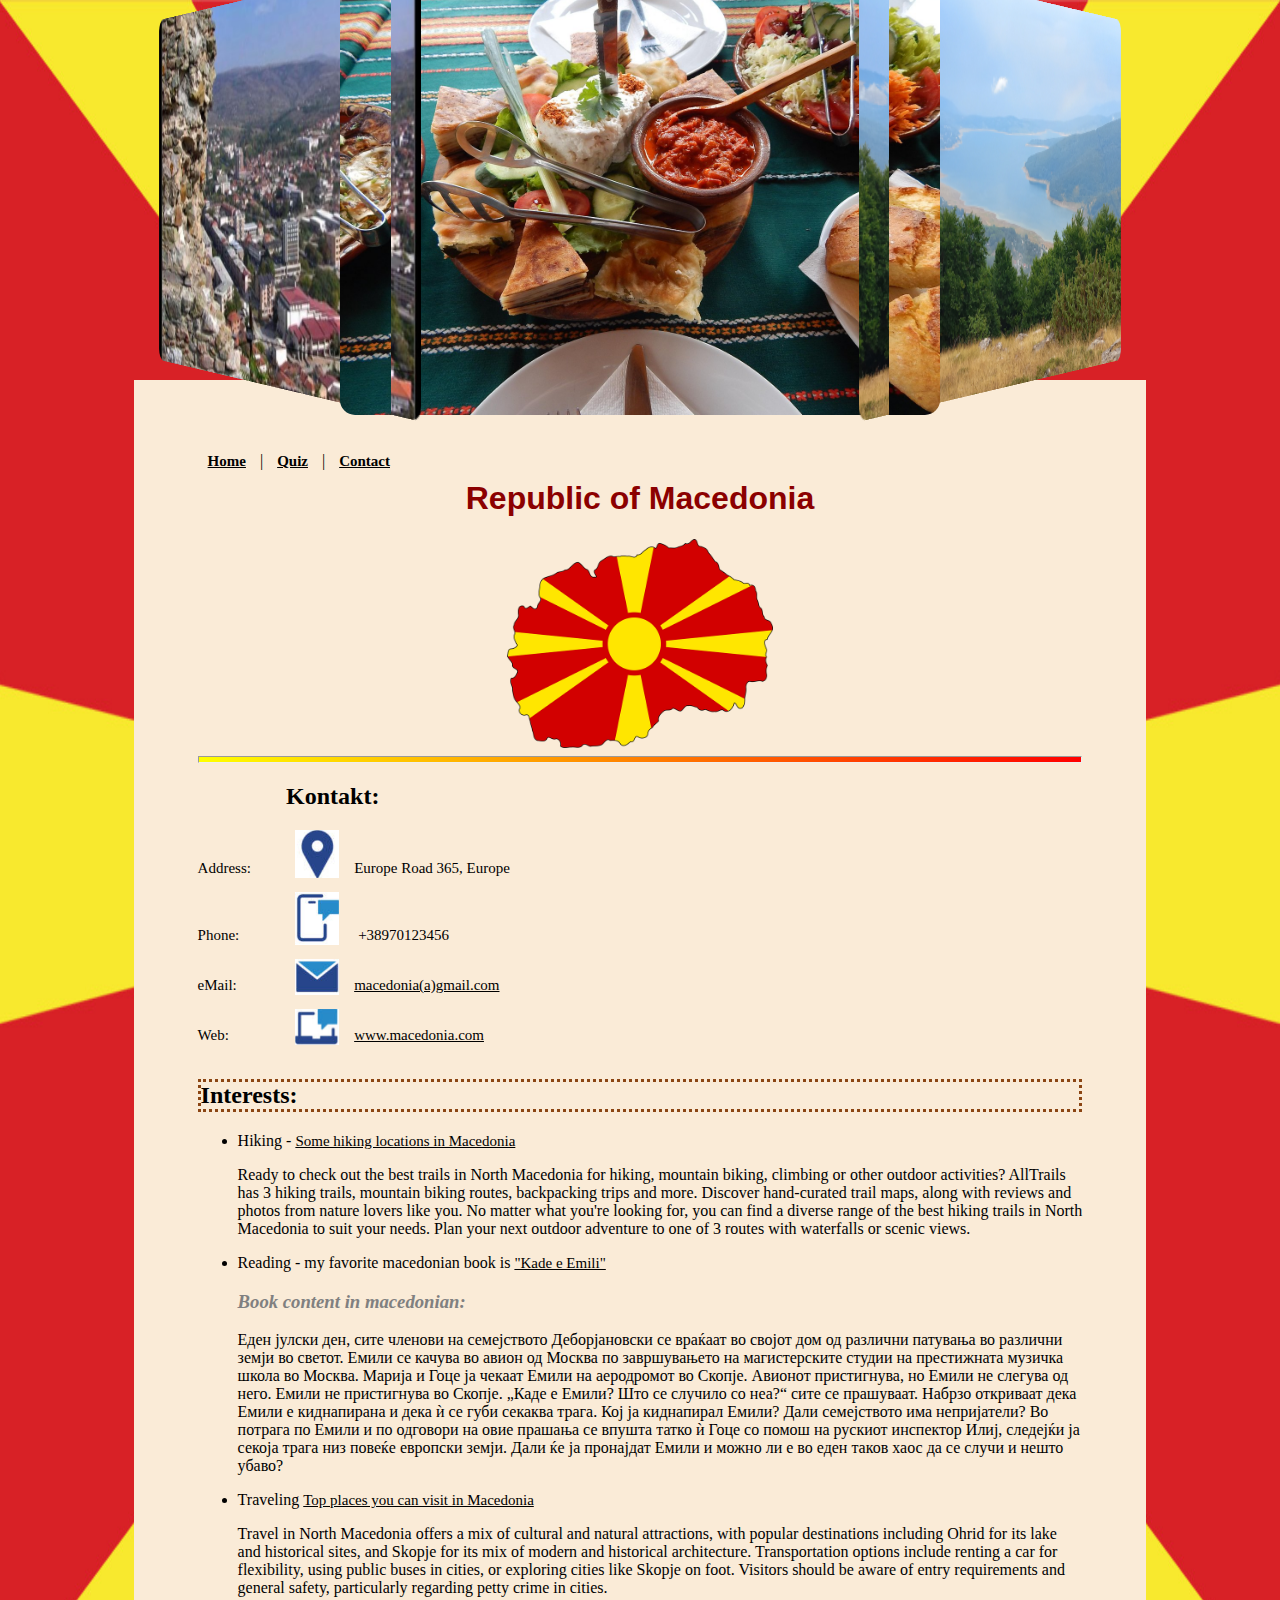
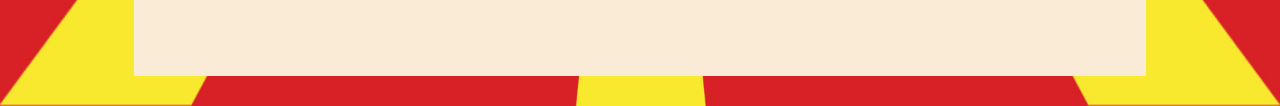
<file: index.html>
<!DOCTYPE html>
<html lang="en">
    <head>
        <title>Business Card</title>
        <link href="styles.css" rel="stylesheet"/>
    </head>
<body>

    <div class="carousel3d">
        <div class="carousel3d-container">
            <img src="images/m1.jpg" alt="Macedonia 1">
            <img src="images/m2.jpg" alt="Macedonia 2">
            <img src="images/m3.jpg" alt="Macedonia 3">
            <img src="images/m4.jpg" alt="Macedonia 4">
            <img src="images/m5.jpg" alt="Macedonia 5">
            <img src="images/m6.jpg" alt="Macedonia 6">
            <img src="images/m7.jpg" alt="Macedonia 7">
            <img src="images/m8.jpg" alt="Macedonia 8">
        </div>
    </div>

    <div class="bcard">
        <nav>
        <a href="index.html">Home</a> |
        <a href="quiz.html">Quiz</a> |
        <a href="contact.html">Contact</a>
    </nav>
        <h1>Republic of Macedonia</h1>
        <img class="mainimg" src="images/mk_border_flag.png" alt="Black & White Border Macedonia">
    
        <hr>

        <section>
            <h2 id="description">Kontakt:</h2>

            <article class="contact">
                <p class="contacttype">Address:</p><img class="contactimg" src ="images/address.png" alt = "Adress Icon"><p class="contactinfo">Europe Road 365, Europe</p>
                </article>
                <article class="contact">
                <p class="contacttype">Phone:</p><img class="contactimg" src ="images/mobile.png" alt = "Mobile Phone Icon"> <p class="contactinfo">+38970123456</p>
                </article>
                <article class="contact">
                <p class="contacttype">eMail:</p><img class="contactimg" src ="images/email.png" alt = "Email Icon"><a class="contactinfo" href ="macedonia@gmail.com">macedonia(a)gmail.com</a>
                </article>
                <article class="contact">
                <p class="contacttype">Web:</p><img class="contactimg" src ="images/web.png" alt = "Computer Icon"><a class="contactinfo" href ="www.macedonia.com" target="_blank">www.macedonia.com</a>
            </article>

        </section>

        <section>

            <h2 class="interests">Interests:</h2>
            <ul>
                <li>
                    Hiking -
                    <a href="https://www.alltrails.com/macedonia" target="_blank">
                    Some hiking locations in Macedonia</a>
                    <p>Ready to check out the best trails in North Macedonia for hiking, mountain biking, 
                    climbing or other outdoor activities? AllTrails has 3 hiking trails, mountain biking routes, 
                    backpacking trips and more. Discover hand-curated trail maps, along with reviews and photos from nature lovers like you. 
                    No matter what you're looking for, you can find a diverse range of the best hiking trails in North Macedonia to suit your needs. 
                    Plan your next outdoor adventure to one of 3 routes with waterfalls or scenic views.
                    </p>
                </li>
                <li>
                    Reading - my favorite macedonian book is
                    <a href="https://polica.com.mk/kniga/kade-e-emili" target="_blank">
                    "Kade e Emili" 
                    </a>
                    <h3>Book content in macedonian:</h3>
                    <p>Еден јулски ден, сите членови на семејството Деборјановски се враќаат во својот дом од различни патувања во различни земји во светот. 
                        Емили се качува во авион од Москва по завршувањето на магистерските студии на престижната музичка школа во Москва. Марија и Гоце ја чекаат 
                        
                        Емили на аеродромот во Скопје. Авионот пристигнува, но Емили не слегува од него. Емили не пристигнува во Скопје. „Каде е Емили? Што се случило со неа?“ сите се прашуваат.

                        Набрзо откриваат дека Емили е киднапирана и дека ѝ се губи секаква трага. Кој ја киднапирал Емили? Дали семејството има непријатели? Во потрага по Емили и по одговори на овие прашања се впушта татко ѝ Гоце 
                        со помош на рускиот инспектор Илиј, следејќи ја секоја трага низ повеќе европски земји.

                        Дали ќе ја пронајдат Емили и можно ли е во еден таков хаос да се случи и нешто убаво?
                    </p>
                </li>
                <li>Traveling
                    <a href="https://www.mywanderlust.pl/places-to-visit-in-macedonia/" target="_blank">
                    Top places you can visit in Macedonia
                    </a>
                    <p>Travel in North Macedonia offers a mix of cultural and natural attractions, with popular destinations including Ohrid 
                        for its lake and historical sites, and Skopje for its mix of modern and historical architecture. 
                        Transportation options include renting a car for flexibility, using public buses in cities, or exploring cities 
                        like Skopje on foot. Visitors should be aware of entry requirements and general safety, particularly regarding petty crime in cities. 
                    </p>
                </li>
            </ul>
        </section>
    </div>
    <script src="script.js"></script>
</body>
</file>
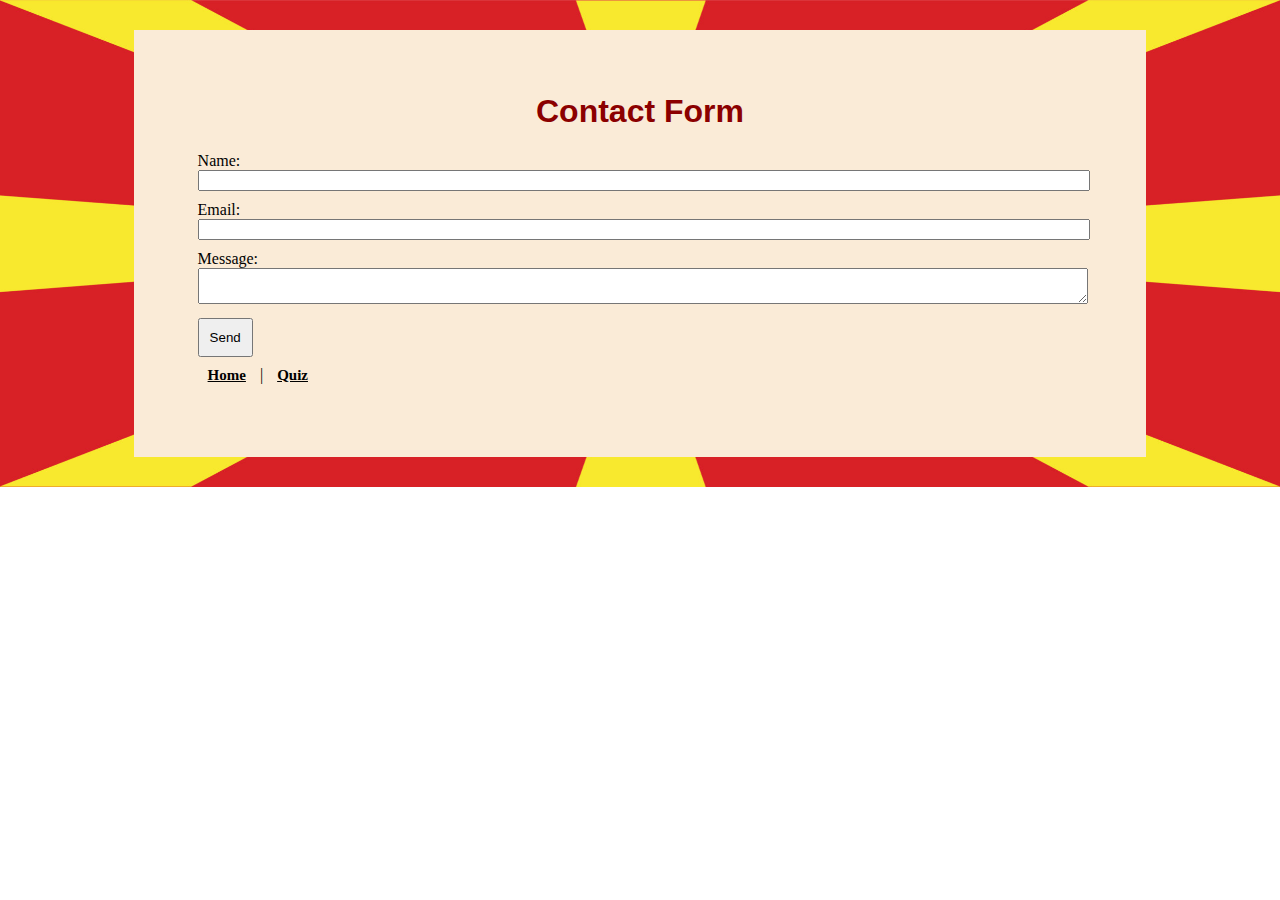
<file: contact.html>
<!DOCTYPE html>
<html lang="en">
<head>
    <meta charset="UTF-8">
    <title>Contact Form</title>
    <link rel="stylesheet" href="styles.css">
</head>
<body>

<div class="bcard">
    <h1>Contact Form</h1>

    <form id="contactForm">
        <label>Name:</label>
        <input type="text" id="name" required>

        <label>Email:</label>
        <input type="email" id="email" required>

        <label>Message:</label>
        <textarea id="message" required></textarea>

        <button type="submit">Send</button>
    </form>

    <nav>
        <a href="index.html">Home</a> |
        <a href="quiz.html">Quiz</a>
    </nav>
</div>

<script src="script.js"></script>
</body>
</html>
</file>
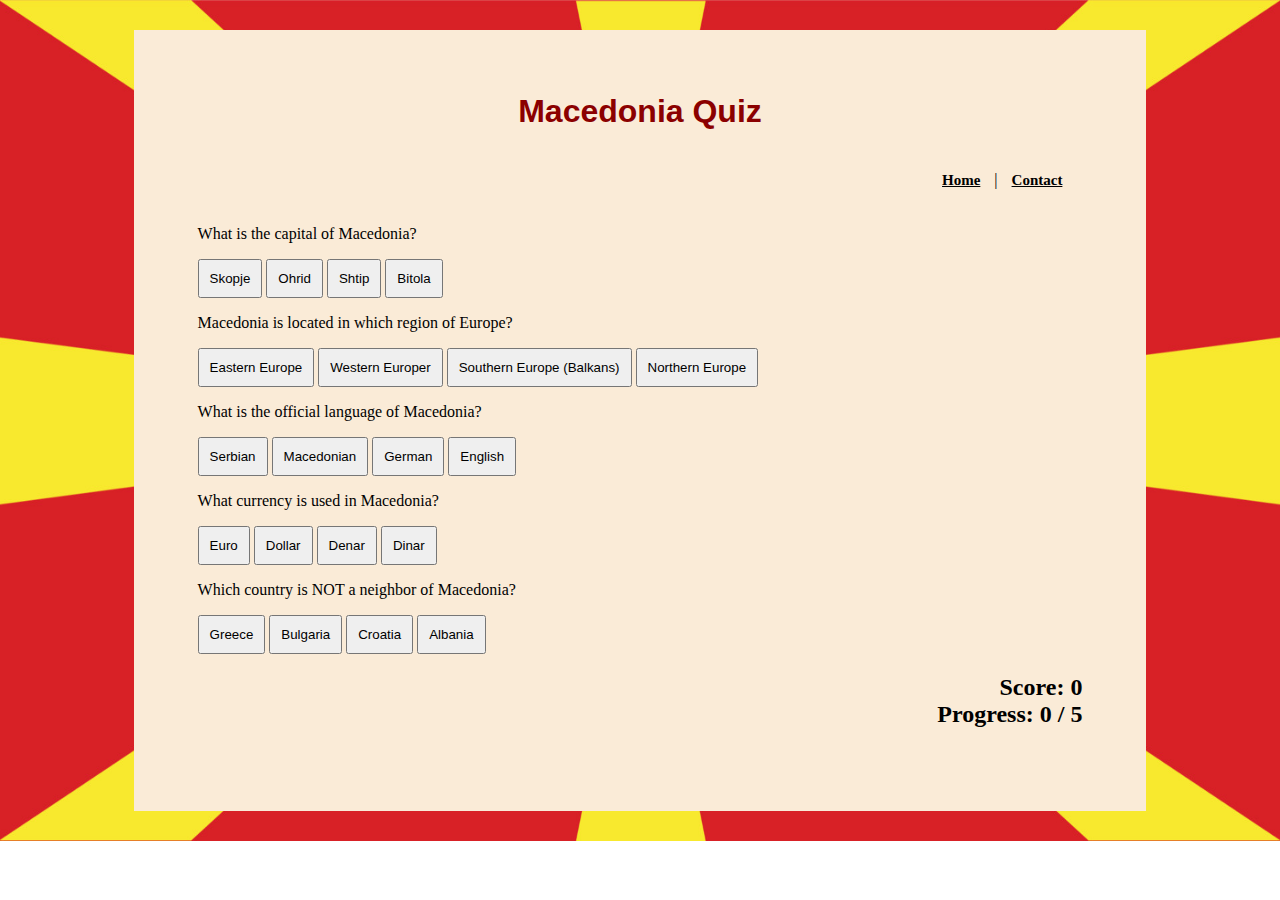
<file: quiz.html>
<!DOCTYPE html>
<html lang="en">
<head>
    <meta charset="UTF-8">
    <title>Macedonia Quiz</title>
    <link rel="stylesheet" href="styles.css">
</head>
<body>

<div class="bcard">
    <h1>Macedonia Quiz</h1>

    <nav class="navbar">
        <a href="index.html">Home</a> |
        <a href="contact.html">Contact</a>
    </nav>

    <p>What is the capital of Macedonia?</p>

    <button onclick="checkAnswer(1, 'Skopje')">Skopje</button>
    <button onclick="checkAnswer(1, 'Ohrid')">Ohrid</button>
    <button onclick="checkAnswer(1, 'Shtip')">Shtip</button>
    <button onclick="checkAnswer(1, 'Bitola')">Bitola</button>


    <p id="result1"></p>
    
    <p>Macedonia is located in which region of Europe?</p>

    <button onclick="checkAnswer(2, 'Eastern Europe')">Eastern Europe</button>
    <button onclick="checkAnswer(2, 'Western Europe')">Western Europer</button>
    <button onclick="checkAnswer(2, 'Southern Europe (Balkans)')">Southern Europe (Balkans)</button>
    <button onclick="checkAnswer(2, 'Northern Europe')">Northern Europe</button>

    <p id="result2"></p>

    <p>What is the official language of Macedonia?</p>

    <button onclick="checkAnswer(3, 'Serbian')">Serbian</button>
    <button onclick="checkAnswer(3, 'Macedonian')">Macedonian</button>
    <button onclick="checkAnswer(3, 'German')">German</button>
    <button onclick="checkAnswer(3, 'English')">English</button>

    <p id="result3"></p>

    <p>What currency is used in Macedonia?</p>

    <button onclick="checkAnswer(4, 'Euro')">Euro</button>
    <button onclick="checkAnswer(4, 'Dollar')">Dollar</button>
    <button onclick="checkAnswer(4, 'Denar')">Denar</button>
    <button onclick="checkAnswer(4, 'Dinar')">Dinar</button>

    <p id="result4"></p>

    <p>Which country is NOT a neighbor of Macedonia?</p>
    <button onclick="checkAnswer(5, 'Greece')">Greece</button>
    <button onclick="checkAnswer(5, 'Bulgaria')">Bulgaria</button>
    <button onclick="checkAnswer(5, 'Croatia')">Croatia</button>
    <button onclick="checkAnswer(5, 'Albania')">Albania</button>

    <p id="result5"></p>

    <h2 class="score">
    Score: <span id="score">0</span><br>
    Progress: <span id="progress">0 / 5</span>
    </h2>

</div>

<script src="script.js"></script>
</body>
</html>
</file>
<file: styles.css>
.mainimg {
    display: block;
    width: 30%;
    height: 70%;
    margin-left: auto;
    margin-right: auto;
}
body {
    background-image: url(images/macedonia_f.jpg);
    background-size: 100% 100%;
    background-repeat: no-repeat;
    margin-top: 30px;
    margin-bottom: 30px;
}
.bcard {
    width: 70%;
    height: fit-content;
    background-color: antiquewhite;
    margin: auto;
    padding: 5%;
    max-height: fit-content;
}

h1 {
    text-align: center;
    font-family: 'Gill Sans', 'Gill Sans MT', Calibri, 'Trebuchet MS', sans-serif;
    font-weight: bolder;
    margin-top: auto;
    color: darkred;
}

hr {
    height: 5px;
    background: linear-gradient(to right,yellow, red)
}

#description {
    text-align: left;
    margin-left: 10%;
}

.contact p,img,a {
    display: inline-block;
    font-size: 15px;
}
.contacttype {
    width: 10%;
    text-align: left;
}
.contactimg {
    width: 5%;
    align-items: first baseline;
    margin-left: 1%;
    margin-bottom: -5px;
}
.contactinfo {
    width: 80%;
    text-align: left;
    margin-left: 15px;
}
.interests {
    border: saddlebrown;
    border-style: dotted;
}
.navbar {
    text-align: right;
    padding: 10px;
}
.score {
    text-align: right;
}
h3 {
    font-style: italic;
    color: gray;
}

a {
    color: black;
    text-decoration: underline;
}
a:visited {
    color: brown;
}
a:hover {
    color: darkred;
}
a:active {
    color: rgb(43, 0, 128)
}
/* --- Carousel Styles --- */
.carousel3d {
    width: 400px;
    height: 300px;
    margin: 40px auto;
    perspective: 1200px;
}

.carousel3d-container {
    width: 100%;
    height: 100%;
    position: relative;
    transform-style: preserve-3d;
    transition: transform 1s;
}

.carousel3d-container img {
    position: absolute;
    width: 100%;
    height: 100%;
    object-fit: cover;
    left: 0;
    top: 0;
    transform: translateZ(400px);
    backface-visibility: hidden;
    border-radius: 10px;
}
form input, form textarea {
    width: 100%;
    margin-bottom: 10px;
}

button {
    padding: 10px;
    cursor: pointer;
}

nav a {
    margin: 10px;
    font-weight: bold;
}
</file>
